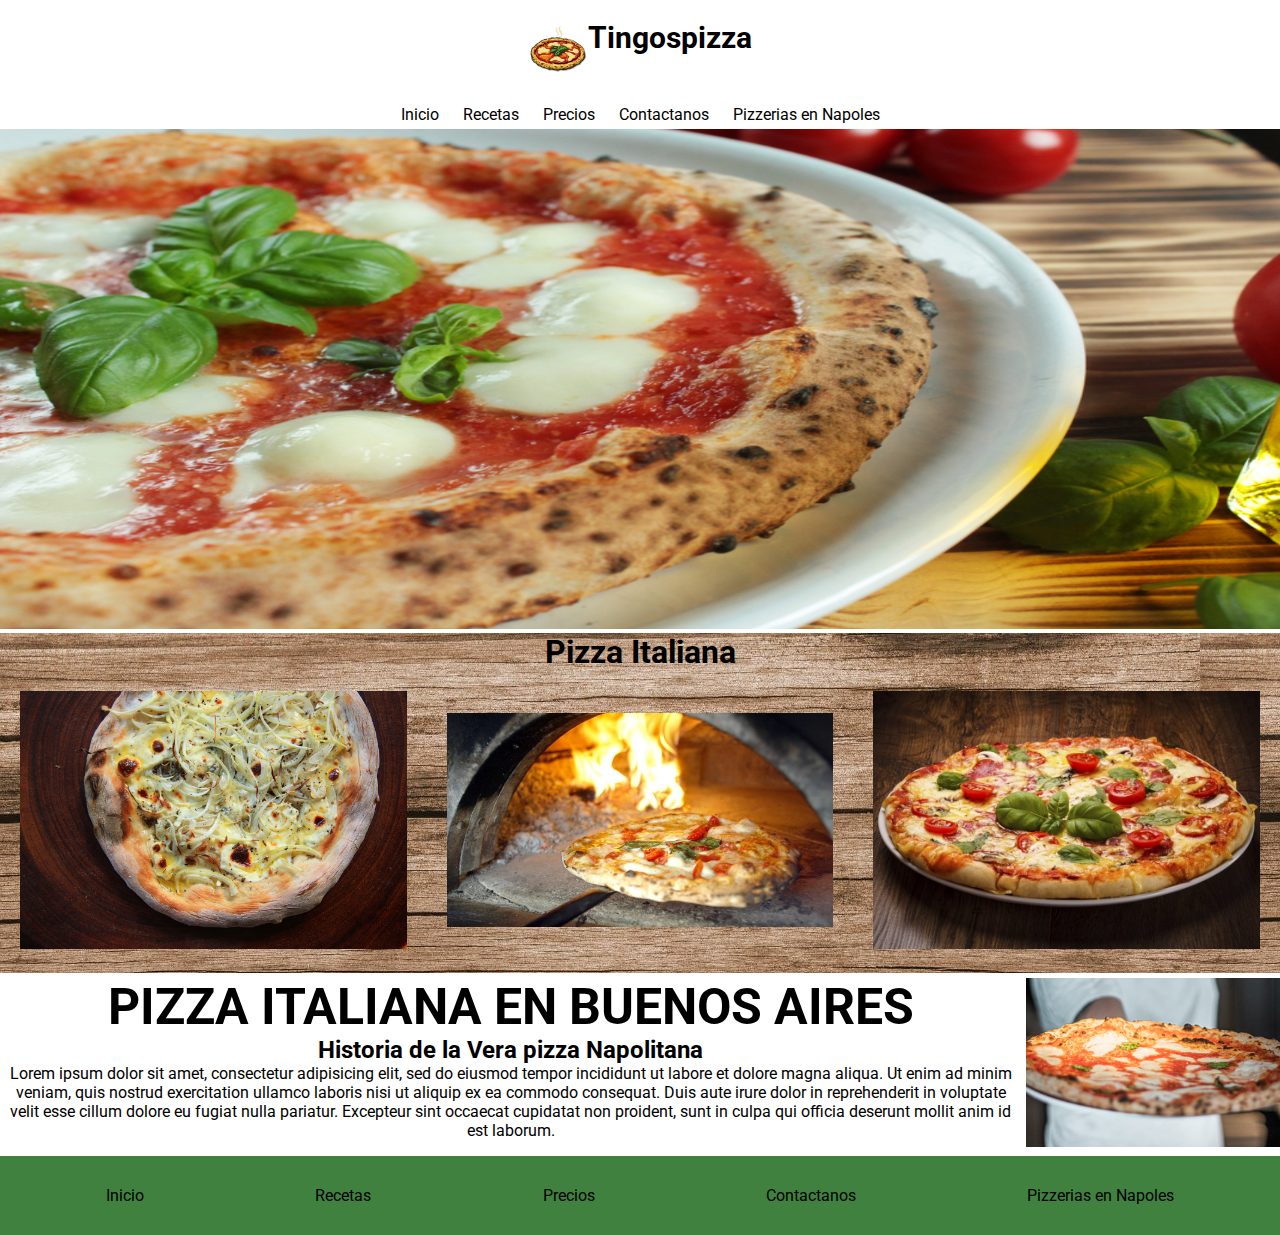
<file: index.html>
<!DOCTYPE html>
<html lang="en">

<head>
	<meta charset="UTF-8">
	<meta http-equiv="X-UA-Compatible" content="IE=edge">
	<meta name="viewport" content="width=device-width, initial-scale=1.0">
	<!-- Cambio de Favicon -->
	<link rel="shortcut icon" href="./Img/favicon.jpg">
	<!-- Archivo CSS vinculado -->
	<link rel="stylesheet" href="./css/estilos.css">
	<title>Tingos Pizza</title>
	<style>
		@import url('https://fonts.googleapis.com/css2?family=Roboto:wght@300&display=swap');
	</style>
	<!-- Comienza encabezado -->
</head>

<body>

	<div class="grid-layout">
		<div class="header">
			<img src="./Img/favicon.jpg" width="60" alt="tingospizza">
			<h1 class="logo" href="#">Tingospizza</h1>

		</div>
        <div class="nav">
			 <nav>
				<a href="./index.html">Inicio</a>
				<a href="./receta.html">Recetas</a>
				<a href="./precios.html">Precios</a>
				<a href="./contactanos.html">Contactanos</a>
				<a href="./pizzerias.html">Pizzerias en Napoles</a>
			</nav>
		</div>
		<div class="main">
			<img class="imgprincipal"src="./Img/Pizza-Napoletana.jpg">
		</div>

<div class="section1">
	<h1>Pizza Italiana</h1>
	<div class="contenedor">
		<div class="card">
			<img class="foto" src="./Img/img2.jpg" alt="img1" >
		</div>
		<div class="card">
			<img class="foto" src="./Img/Forno-a-legna1-672x372.jpg" alt="img2" >
		</div>
		<div class="card">
			<img  class="foto"src="./Img/img3.jpg" alt="img3" >
		</div>
	  </div>


</div>


		<div class="aside">
			<h1 class="titulocentral">PIZZA ITALIANA EN BUENOS AIRES</h1>
			<article>
				<h2 class="titulo">Historia de la Vera pizza Napolitana</h2>
				<p>Lorem ipsum dolor sit amet, consectetur adipisicing elit, sed do eiusmod
				tempor incididunt ut labore et dolore magna aliqua. Ut enim ad minim veniam,
				quis nostrud exercitation ullamco laboris nisi ut aliquip ex ea commodo
				consequat. Duis aute irure dolor in reprehenderit in voluptate velit esse
				cillum dolore eu fugiat nulla pariatur. Excepteur sint occaecat cupidatat non
				proident, sunt in culpa qui officia deserunt mollit anim id est laborum.</p>
			</article>



		</div>
		<div class="section2">
			<img src="./Img/1366_2000.jpeg" width="100%">
		</div>
		<div class="footer">

			<div class="links">
				<a href="./index.html">Inicio</a>
				<a href="./receta.html">Recetas</a>
				<a href="./precios.html">Precios</a>
				<a href="./contactanos.html">Contactanos</a>
				<a href="./pizzerias.html">Pizzerias en Napoles</a>
			</div>
			
		</div>



	</div>
















</body>

</html>
</file>
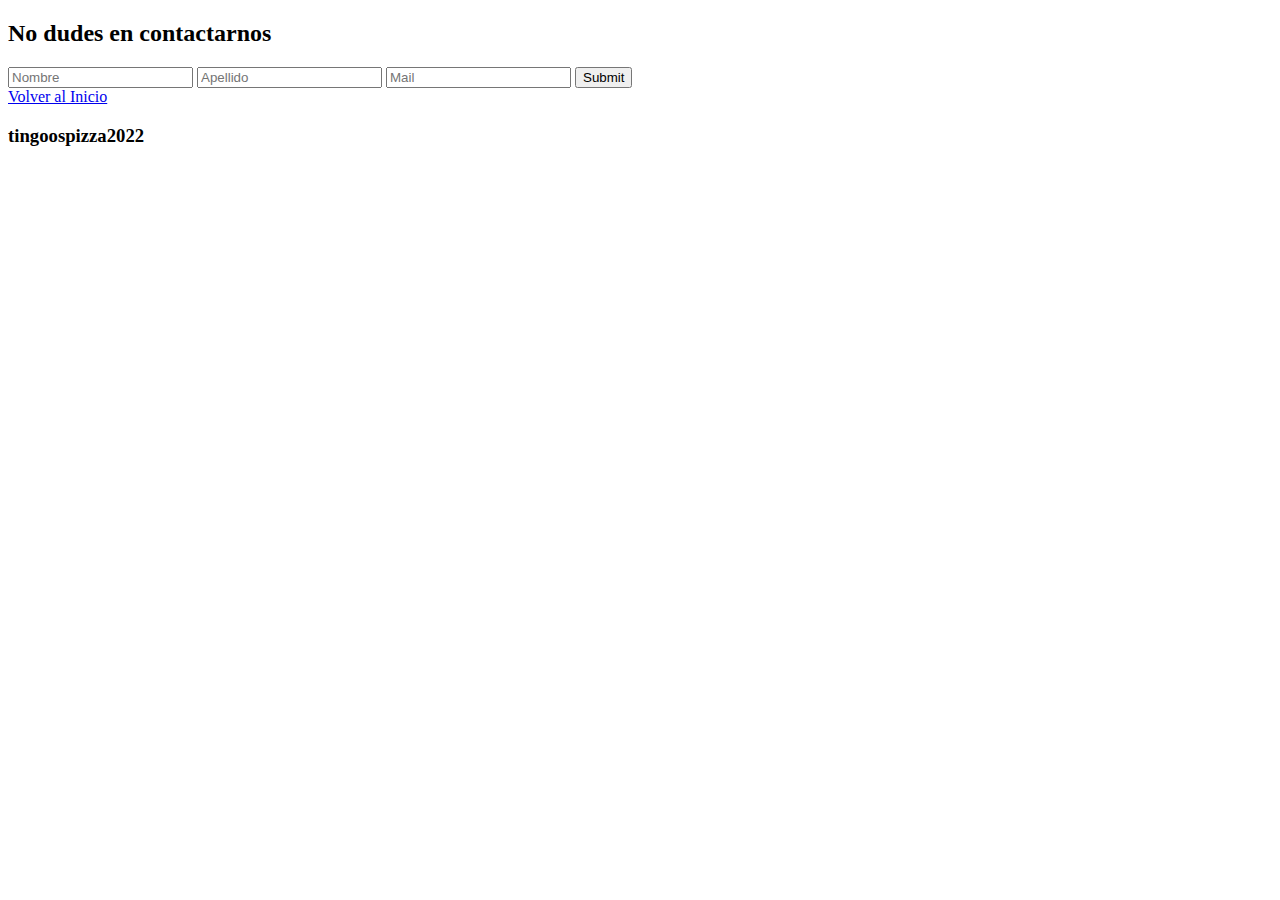
<file: contactanos.html>
<!DOCTYPE html>
<html lang="en">

<head>
    <meta charset="UTF-8">
    <meta http-equiv="X-UA-Compatible" content="IE=edge">
    <meta name="viewport" content="width=device-width, initial-scale=1.0">
    <link rel="shortcut icon" href="./Img/favicon.jpg">
    <title>Document</title>
</head>

<body>
    <div>
        <h2>No dudes en contactarnos</h2>
        <form action="#" method="GET">
            <input type="text" placeholder="Nombre" name="nombre" label="enviar nombre">
            <input type="text" placeholder="Apellido" name="Apellido">
            <input type="text" placeholder="Mail" name="Mail">
            <input type="submit" for="enviar nombre">


        </form>
        <a href="./index.html">Volver al Inicio</a>
    </div>
    <footer>
        <h3>tingoospizza2022</h3>

    </footer>

</body>

</html>
</file>
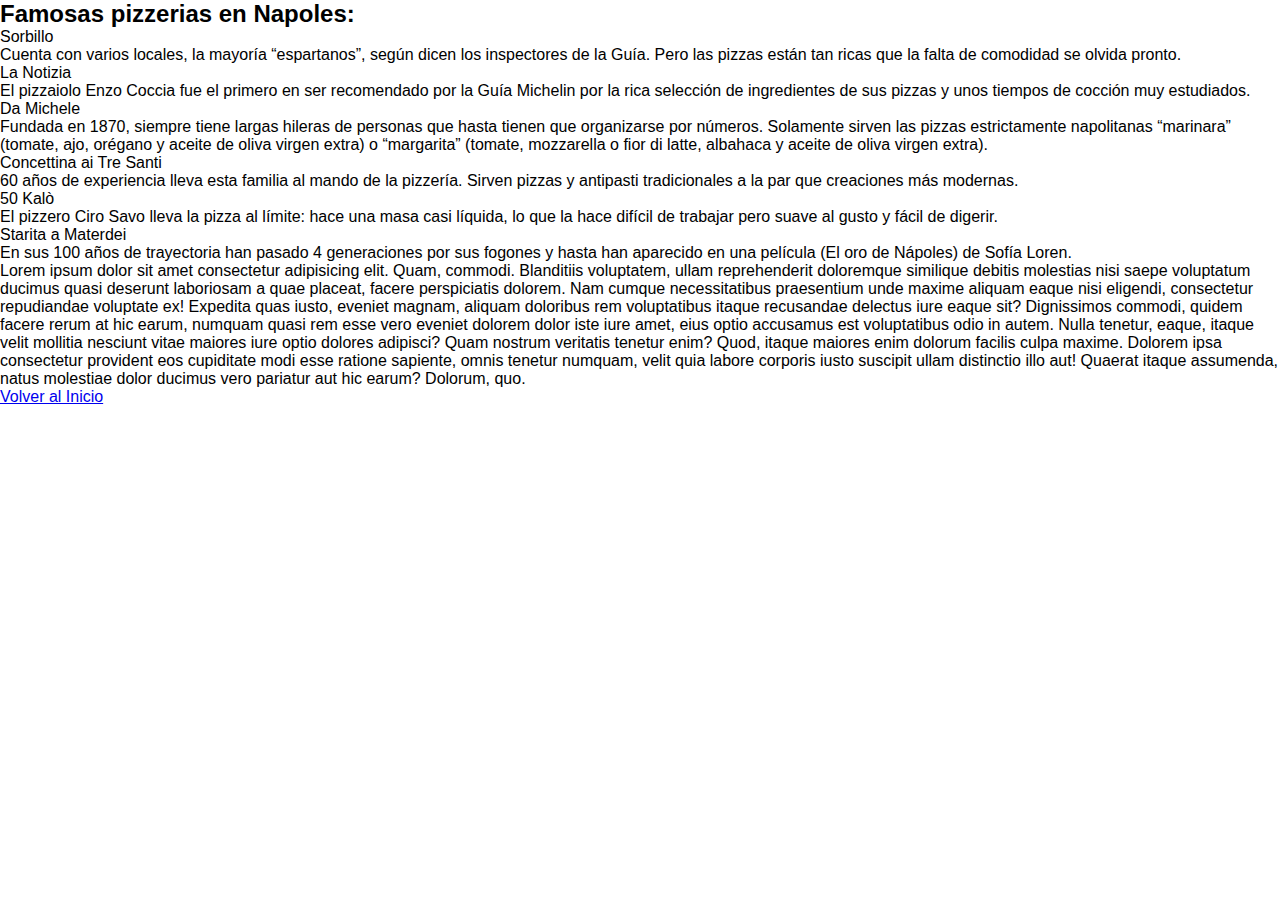
<file: pizzerias.html>
<!DOCTYPE html>
<html lang="en">

<head>
    <meta charset="UTF-8">
    <meta http-equiv="X-UA-Compatible" content="IE=edge">
    <meta name="viewport" content="width=device-width, initial-scale=1.0">
    <link rel="shortcut icon" href="./Img/favicon.jpg">
    <title>Pizzerias en Napoles</title>
    <link rel="stylesheet" href="./css/estilos.css">
</head>

<body>
    <header>
        <ul>
            <p>
            <h2>Famosas pizzerias en Napoles:</h2>
            </p>
            

        </ul>
    </header>
    <main>
        <ol>

            <li>Sorbillo</li>
            <p>Cuenta con varios locales, la mayoría “espartanos”, según dicen los inspectores de la Guía. Pero las
                pizzas están tan ricas que la falta de comodidad se olvida pronto.
            </p>
            <li>La Notizia</li>
            El pizzaiolo Enzo Coccia fue el primero en ser recomendado por la Guía Michelin por la rica selección de
            ingredientes de sus pizzas y unos tiempos de cocción muy estudiados.
            <li>Da Michele</li>
            <p>Fundada en 1870, siempre tiene largas hileras de personas que hasta tienen que organizarse por números.
                Solamente sirven las pizzas estrictamente napolitanas “marinara” (tomate, ajo, orégano y aceite de oliva
                virgen extra) o “margarita” (tomate, mozzarella o fior di latte, albahaca y aceite de oliva virgen
                extra).

            </p>
            <li>Concettina ai Tre Santi</li>
            <p>60 años de experiencia lleva esta familia al mando de la pizzería. Sirven pizzas y antipasti
                tradicionales a la par que creaciones más modernas.</p>
            <li>50 Kalò</li>
            <p>El pizzero Ciro Savo lleva la pizza al límite: hace una masa casi líquida, lo que la hace difícil de
                trabajar pero suave al gusto y fácil de digerir.

            </p>
            <li>Starita a Materdei</li>
            <p>En sus 100 años de trayectoria han pasado 4 generaciones por sus fogones y hasta han aparecido en una
                película (El oro de Nápoles) de Sofía Loren.

            </p>
        </ol>

            <p class="parrafoChico">Lorem ipsum dolor sit amet consectetur adipisicing elit. Quam, commodi. Blanditiis voluptatem, ullam
            reprehenderit doloremque similique debitis molestias nisi saepe voluptatum ducimus quasi deserunt
            laboriosam a quae placeat, facere perspiciatis dolorem. Nam cumque necessitatibus praesentium unde
            maxime aliquam eaque nisi eligendi, consectetur repudiandae voluptate ex! Expedita quas iusto, eveniet
            magnam, aliquam doloribus rem voluptatibus itaque recusandae delectus iure eaque sit? Dignissimos
            commodi, quidem facere rerum at hic earum, numquam quasi rem esse vero eveniet dolorem dolor iste iure
            amet, eius optio accusamus est voluptatibus odio in autem. Nulla tenetur, eaque, itaque velit mollitia
            nesciunt vitae maiores iure optio dolores adipisci? Quam nostrum veritatis tenetur enim? Quod, itaque
            maiores enim dolorum facilis culpa maxime. Dolorem ipsa consectetur provident eos cupiditate modi esse
            ratione sapiente, omnis tenetur numquam, velit quia labore corporis iusto suscipit ullam distinctio illo
            aut! Quaerat itaque assumenda, natus molestiae dolor ducimus vero pariatur aut hic earum? Dolorum, quo.</p>
            
        
        <p><a href="./index.html">Volver al Inicio</a></p>

    </main>
</body>

</html>
</file>
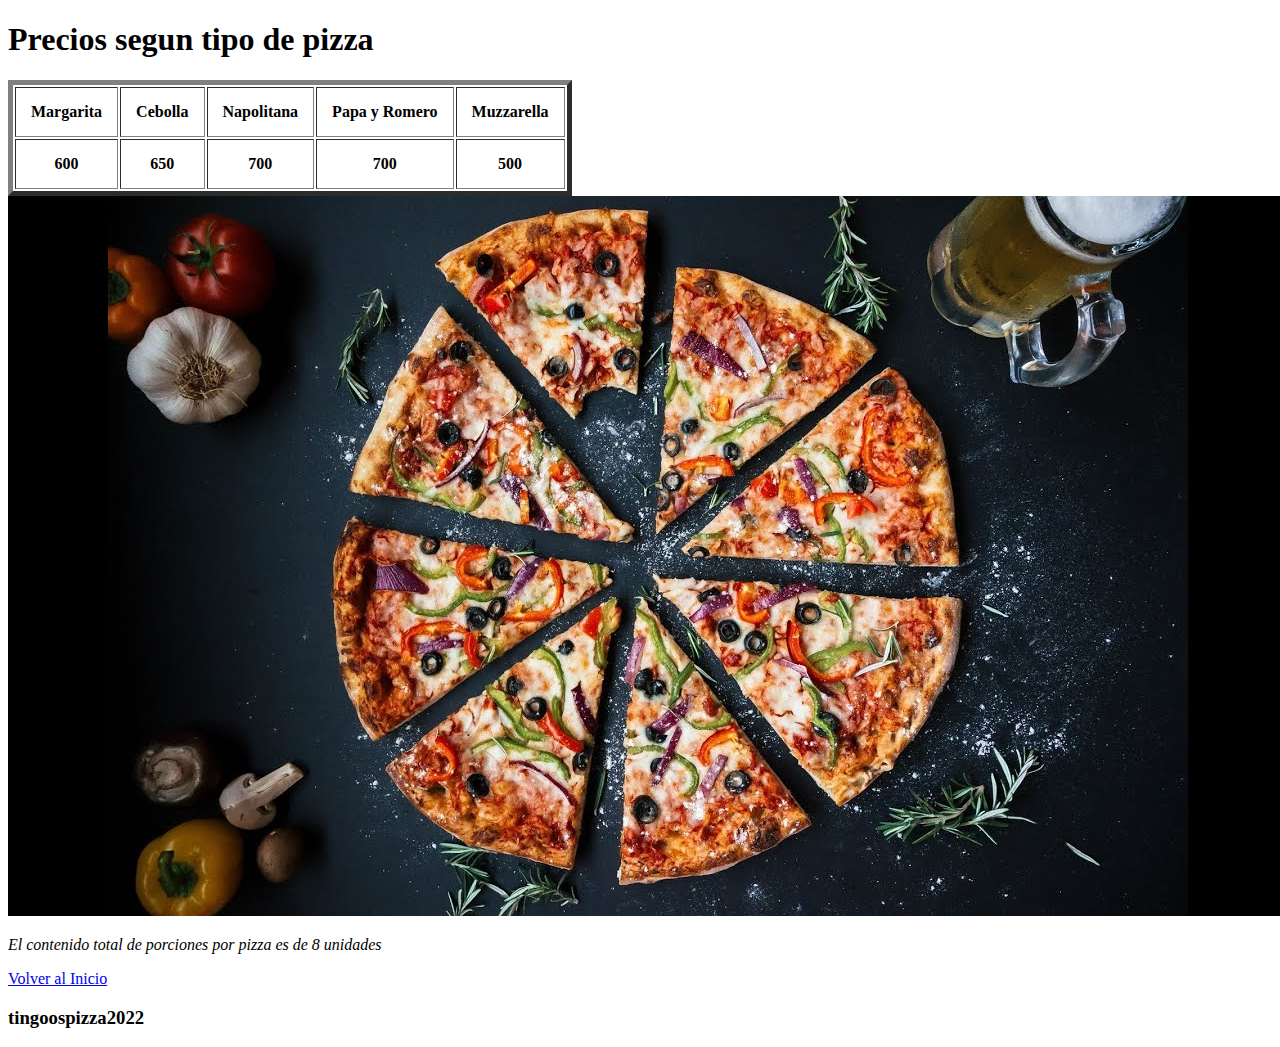
<file: precios.html>
<!DOCTYPE html>
<html lang="en">

<head>
    <meta charset="UTF-8">
    <meta http-equiv="X-UA-Compatible" content="IE=edge">
    <meta name="viewport" content="width=device-width, initial-scale=1.0">
    <link rel="shortcut icon" href="./Img/favicon.jpg">
    <title>Document</title>
</head>

<body>
    <h1>Precios segun tipo de pizza</h1>
    <table border="5" cellpadding="15">
        <thead>     
            <tr>
                <th>Margarita</th>
                <th>Cebolla</th>
                <th>Napolitana</th>
                <th>Papa y Romero</th>
                <th>Muzzarella</th>
            </tr>
        <tbody>
            <th>600</th>
            <th>650</th>
            <th>700</th>
            <th>700</th>
            <th>500</th>



        </tbody>
        </thead>
    </table>
    <em>
        <img src="./Img/maxresdefault.jpg" alt="PORCION">
    <p>El contenido total de porciones por pizza es de 8 unidades</p></em>
    <a href="./index.html">Volver al Inicio</a>
    <footer>
        <h3>tingoospizza2022</h3>

    </footer>
</body>

</html>
</file>
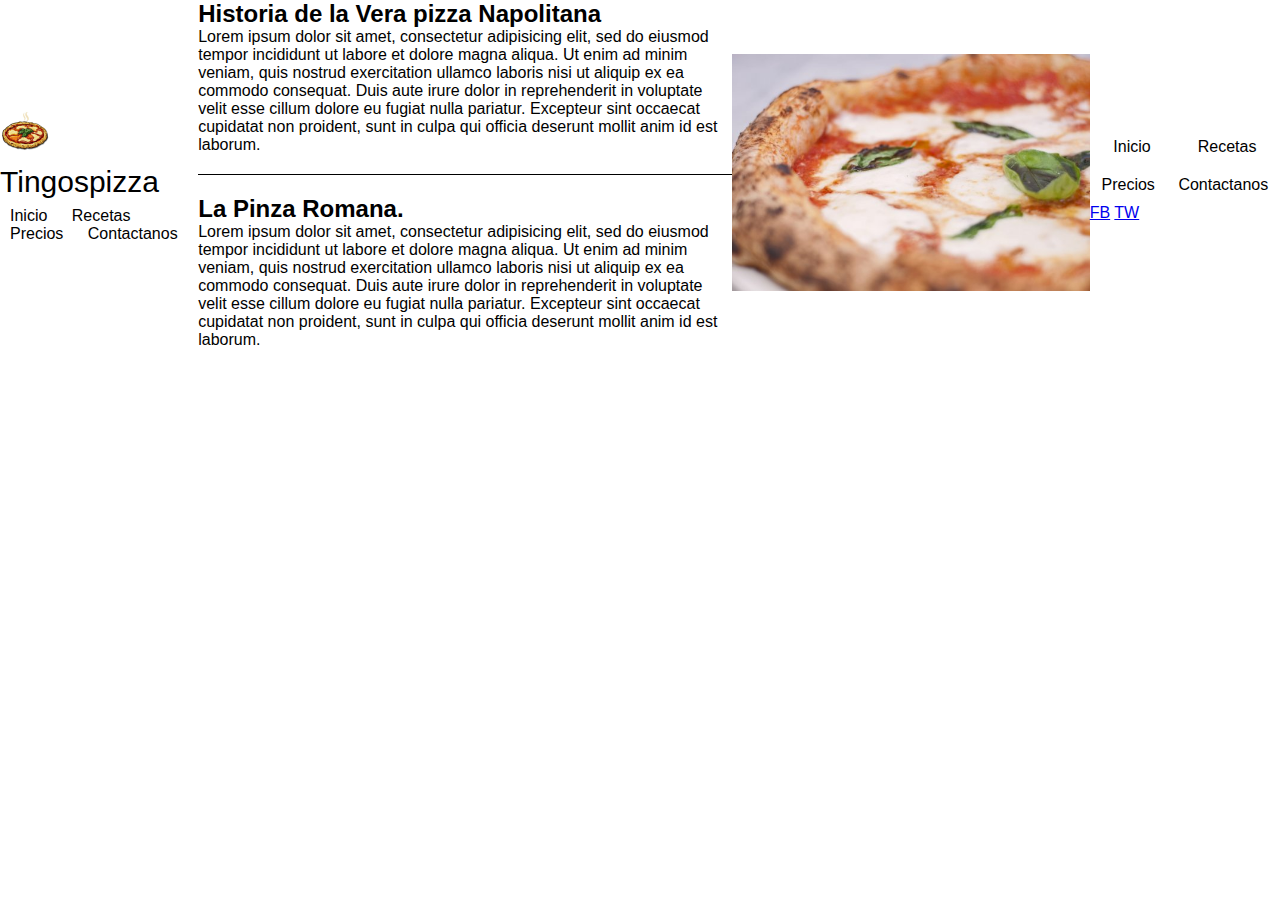
<file: receta.html>
<!DOCTYPE html>
<html lang="en">

<head>
    <meta charset="UTF-8">
    <meta http-equiv="X-UA-Compatible" content="IE=edge">
    <meta name="viewport" content="width=device-width, initial-scale=1.0">
    <!-- Cambio de Favicon -->
    <link rel="shortcut icon" href="./Img/favicon.jpg">
    <!-- Archivo CSS vinculado -->
    <link rel="stylesheet" href="./css/estilos.css">
    <title>Tingos Pizza</title>
    <!-- Comienza encabezado -->
</head>

<body>
    <div class="contenedor">
		<header>
			<div class="logo">
				<img src="./Img/favicon.jpg" width="60" alt="tingospizza">
				<a href="#">Tingospizza</a>
			</div>

			<nav>
				<a href="./index.html">Inicio</a>
				<a href="./receta.html">Recetas</a>
				<a href="./precios.html">Precios</a>
				<a href="./contactanos.html">Contactanos</a>
			</nav>
		</header>

		<section class="main">
			<article>
				<h2 class="titulo">Historia de la Vera pizza Napolitana</h2>
				<p>Lorem ipsum dolor sit amet, consectetur adipisicing elit, sed do eiusmod
				tempor incididunt ut labore et dolore magna aliqua. Ut enim ad minim veniam,
				quis nostrud exercitation ullamco laboris nisi ut aliquip ex ea commodo
				consequat. Duis aute irure dolor in reprehenderit in voluptate velit esse
				cillum dolore eu fugiat nulla pariatur. Excepteur sint occaecat cupidatat non
				proident, sunt in culpa qui officia deserunt mollit anim id est laborum.</p>
			</article>

			<article>
				<h2 class="titulo">La Pinza Romana.</h2>
				<p>Lorem ipsum dolor sit amet, consectetur adipisicing elit, sed do eiusmod
				tempor incididunt ut labore et dolore magna aliqua. Ut enim ad minim veniam,
				quis nostrud exercitation ullamco laboris nisi ut aliquip ex ea commodo
				consequat. Duis aute irure dolor in reprehenderit in voluptate velit esse
				cillum dolore eu fugiat nulla pariatur. Excepteur sint occaecat cupidatat non
				proident, sunt in culpa qui officia deserunt mollit anim id est laborum.</p>
			</article>
		</section>

		<aside>
			<div class="widget">
				<div class="imagen">
                    <img src="./Img/depositphotos_103618680-stock-photo-real-pizza-margherita.jpg" alt="pizzamargarita" width="100%" ></div>
			</div>

			<div class="widget">
				<div class="imagen"></div>
			</div>
		</aside>

		<footer>
			<section class="links">
				<a href="./index.html">Inicio</a>
				<a href="./receta.html">Recetas</a>
				<a href="./precios.html">Precios</a>
				<a href="./contactanos.html">Contactanos</a>
			</section>

			<div class="social">
				<a href="#">FB</a>
				<a href="#">TW</a>
			</div>
		</footer>
	</div>
</file>
<file: css/estilos.css>
* {
	margin: 0%;
	padding: 0%;
	box-sizing: border-box;
	font-family: 'Roboto', sans-serif;
}

/* GRIDS */

.grid-layout {
	height: 100vh;
	display: grid;
	gap: 0.3rem;
	grid-template-areas: "header header header"
		"nav nav nav"
		"main main main"
		"section1 section1 section1"
		"aside aside section2"
		"footer footer footer";
	grid-template-rows: 0.1fr 0.3fr 0.5fr 1fr 0.3fr 0.5fr;
	grid-template-columns: 1fr 1fr 0.5fr;

	text-align: center;

}

.header {
	grid-area: header;
	background: white;
	width: 100%;
	padding: 20px;
	display: flex;
	justify-content: center;


}

.logo {
	color: black;
	font-size: 30px;
}

.logo img {
	width: 50px;
	vertical-align: top;
	text-decoration: none;
}

.logo a {
	color: #000;
	text-decoration: none;
	line-height: 50px;
}

.nav {

	text-align: center;
	grid-area: nav;

}

nav a {
	color: #000;
	text-decoration: none;
	padding: 10px;
	transition: background-color .3s;
	justify-content: center;
	align-items: center;
}

nav a:hover {

	color: red;
}

.titulocentral {
	color: black;
	font-size: 50px;
	text-align: center;
	flex: 1 1 70%;

}


.main {

	flex: 1 1 70%;
	grid-area: main;
}

.main article {

	margin-bottom: 20px;
	padding-bottom: 20px;
	border-bottom: 1px solid #000;
}

.main article:nth-last-child(1) {
	margin-bottom: 0;
	padding-bottom: 0;
	border-bottom: none;
}

.imgprincipal {
	width: 100%;
	height: 500px;
	display: flex;
	flex-wrap: wrap;
	flex-direction: column;
	justify-content: flex-start;
}


.aside {
	grid-area: aside;

}

.section1 {
	grid-area: section1;
	

	background:url(../Img/tabla.jpg);
}
.contenedor{
	width: 100%;
	display: flex;

	align-items: center;
}
.card {
	border-radius: 10px;

	background-repeat:no-repeat;
	padding: 20px;
	position: relative;
	overflow:hidden;
	width: 100%;
	height: auto;

}

.foto {
	width: 100%;
}
.section2 {
	grid-area: section2;

}


.footer {
	background: rgb(64, 129, 64);
	width: 100%;
	padding: 20px;
	grid-area: footer;
	
	justify-content: center;
	
	

}

 .links {
	color: #ccc;
	display: flex;
	flex-wrap: wrap;
	
}

.links a {
	flex-grow: 1;

	color: #000;
	padding: 10px;
	text-align: center;
	text-decoration: none;
}

 .links a:hover {
	color: red;
	transition: background-color .5s;
}

@media screen and (max-width: 1024px) {
	.contenedor {
		flex-direction: column;
	}

	header {
		flex-direction: column;
		padding: 0;
	}

	header .logo {
		margin: 20px 0;
	}

	header nav {
		width: 100%;
	}

	.imgprincipal {
		height: 150px;
		margin: 0;
	}

	.section2 {
		flex-direction:column;
	}

	aside {
		flex-direction: row;
		flex: 0;

	}

	aside .widget {
		flex-grow: 1;
		width: 100%;
		height: auto;
	}
}

@media screen and (max-width: 600px) {

	.imgprincipal {
		height: 150px;
		margin: 0;
	}

	aside {
		flex-direction: column;
		height: 150px;
		margin: 0;
	}
	.section2 {
		flex-direction: column;
		height: 150px;
		margin: 0;
	}

	
}
</file>
